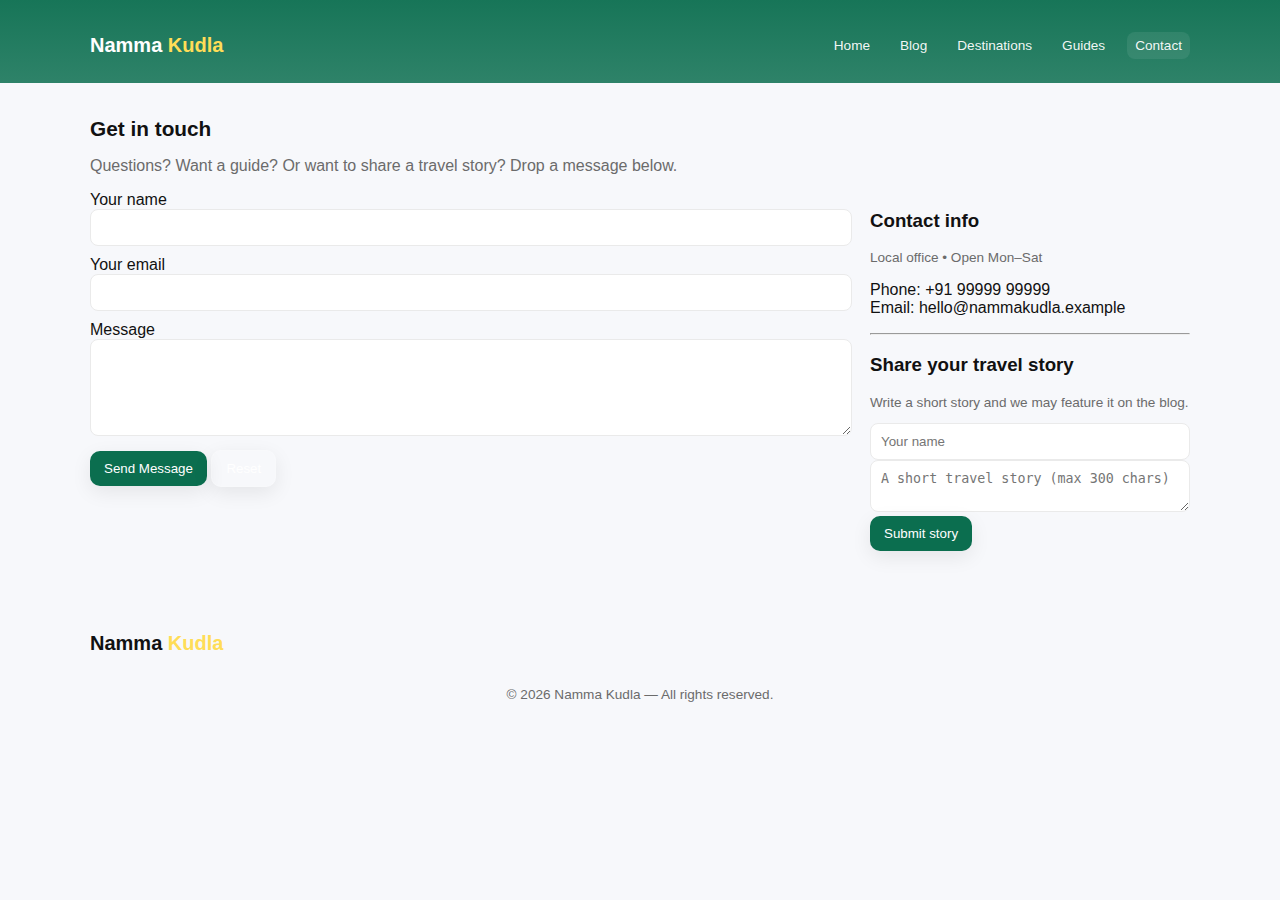
<file: contact.html>
<!doctype html>
<html lang="en">
<head>
  <meta charset="utf-8" />
  <meta name="viewport" content="width=device-width,initial-scale=1" />
  <title>Namma Kudla — Contact</title>
  <link rel="stylesheet" href="style.css" />
</head>
<body>
  <header class="site-header small">
    <div class="container header-inner">
      <a href="index.html" class="brand">Namma <span>Kudla</span></a>
      <nav class="main-nav" id="mainNav5">
        <a href="index.html">Home</a>
        <a href="blog.html">Blog</a>
        <a href="destinations.html">Destinations</a>
        <a href="guides.html">Guides</a>
        <a href="contact.html" class="active">Contact</a>
      </nav>
      <button class="nav-toggle" id="navToggle5" aria-label="Toggle menu">☰</button>
    </div>
  </header>

  <main class="container">
    <section class="section-white">
      <h1 class="section-title">Get in touch</h1>
      <p class="muted">Questions? Want a guide? Or want to share a travel story? Drop a message below.</p>

      <div class="contact-grid">
        <form id="contactForm" class="contact-form">
          <label>
            Your name
            <input type="text" name="name" required />
          </label>
          <label>
            Your email
            <input type="email" name="email" required />
          </label>
          <label>
            Message
            <textarea name="message" rows="5" required></textarea>
          </label>
          <div class="form-row">
            <button class="btn" type="submit">Send Message</button>
            <button class="btn ghost" type="reset">Reset</button>
          </div>
          <p id="contactMsg" class="muted"></p>
        </form>

        <aside class="sidebox">
          <h3>Contact info</h3>
          <p class="muted small">Local office • Open Mon–Sat</p>
          <p>Phone: ‪+91 99999 99999‬<br>Email: hello@nammakudla.example</p>

          <hr/>

          <h3>Share your travel story</h3>
          <p class="muted small">Write a short story and we may feature it on the blog.</p>
          <form id="storyForm">
            <input type="text" name="author" placeholder="Your name" required/>
            <textarea name="story" placeholder="A short travel story (max 300 chars)" maxlength="300" required></textarea>
            <button class="btn" type="submit">Submit story</button>
          </form>
          <p id="storyMsg" class="muted"></p>
        </aside>
      </div>
    </section>
  </main>

  <footer class="site-footer small">
    <div class="container footer-inner">
      <a class="brand" href="index.html">Namma <span>Kudla</span></a>
      
    </div>
    <div class="container copyright">
      © <span id="year5"></span> Namma Kudla — All rights reserved.
    </div>
  </footer>

  <script src="script.js"></script>
</body>
</html>
</file>
<file: style.css>
* {
  box-sizing: border-box;
}

body {
  margin: 0;
  background: #f7f8fb;
  color: #111;
  font-family: Inter, Arial, sans-serif;
  -webkit-font-smoothing: antialiased;
}

.container {
  width: 92%;
  max-width: 1100px;
  margin: 0 auto;
}

/* Header */
.site-header {
  background: linear-gradient(180deg, rgba(11,110,79,0.95), rgba(11,110,79,0.85));
  color: #fff;
  padding-bottom: 18px;
  
}

.site-header.small {
  padding: 14px 0 6px;
}

.header-inner {
  display: flex;
  align-items: center;
  justify-content: space-between;
  padding: 18px 0;
}

.brand {
  font-weight: 700;
  font-size: 1.25rem;
  color: #fff;
  text-decoration: none;
}

.brand span {
  color: #ffdd57;
}

.main-nav {
  display: flex;
  gap: 14px;
  align-items: center;
}

.main-nav a {
  color: rgba(255,255,255,0.95);
  text-decoration: none;
  padding: 6px 8px;
  border-radius: 8px;
}

.main-nav a.active,
.main-nav a:hover {
  background: rgba(255,255,255,0.08);
}

.nav-toggle {
  display: none;
  background: transparent;
  border: 0;
  color: #fff;
  font-size: 1.4rem;
}

/* Hero Section */
.hero {
  padding: 40px 0 80px;
}

.hero-inner {
  max-width: 900px;
}

.hero h1 {
  font-size: 2.1rem;
  margin: 0 0 8px;
}

.hero p {
  margin: 0 0 16px;
  color: rgba(255,255,255,0.95);
}

.btn {
  background: #0b6e4f;
  color: #fff;
  padding: 10px 14px;
  border-radius: 10px;
  text-decoration: none;
  border: 0;
  cursor: pointer;
  display: inline-block;
  box-shadow: 0 6px 20px rgba(15,15,15,0.08);
}

.btn.ghost {
  background: transparent;
  border: 1px solid rgba(255,255,255,0.2);
}

.btn.small {
  padding: 8px 10px;
  font-size: 0.9rem;
}

.link {
  color: #0b6e4f;
  text-decoration: none;
  font-weight: 600;
}

/* Features */
.features {
  display: grid;
  grid-template-columns: repeat(3, 1fr);
  gap: 18px;
  margin-top: -60px;
}

.card {
  background: #ffffff;
  border-radius: 12px;
  padding: 0;
  overflow: hidden;
  box-shadow: 0 6px 20px rgba(15,15,15,0.08);
}

.card img {
  width: 100%;
  height: 160px;
  object-fit: cover;
}

.card .feature {
  padding: 14px;
}

/* Slider */
.slider {
  position: relative;
  border-radius: 12px;
  overflow: hidden;
  box-shadow: 0 6px 20px rgba(15,15,15,0.08);
  margin-top: 14px;
}

.slide {
  display: none;
  position: relative;
}

.slide.active {
  display: block;
}

.slide img {
  width: 100%;
  height: 320px;
  object-fit: cover;
}

.slide-caption {
  position: absolute;
  left: 18px;
  bottom: 18px;
  background: linear-gradient(180deg, rgba(0,0,0,0), rgba(0,0,0,0.45));
  color: #fff;
  padding: 18px;
  border-radius: 10px;
  max-width: 70%;
}

.slide-btn {
  position: absolute;
  top: 50%;
  transform: translateY(-50%);
  background: rgba(0,0,0,0.35);
  border: 0;
  color: #fff;
  font-size: 2rem;
  padding: 6px 10px;
  border-radius: 8px;
  cursor: pointer;
}

.slide-btn.prev {
  left: 8px;
}

.slide-btn.next {
  right: 8px;
}

/* Sections */
.section-white {
  background: transparent;
  padding: 28px 0;
}

.section-title {
  margin: 6px 0 14px;
  font-size: 1.3rem;
}

.muted {
  color: #6b6b6b;
}

.small {
  font-size: 0.85rem;
}

.search-row {
  display: flex;
  gap: 8px;
  margin-bottom: 12px;
}

.search-row input {
  flex: 1;
  padding: 10px;
  border-radius: 10px;
  border: 1px solid #e5e5e5;
}

/* Posts */
.posts-grid {
  display: grid;
  grid-template-columns: repeat(3, 1fr);
  gap: 16px;
}

.post-card {
  background: #ffffff;
  border-radius: 12px;
  overflow: hidden;
  box-shadow: 0 6px 20px rgba(15,15,15,0.08);
  display: flex;
  flex-direction: column;
}

.post-card img {
  height: 160px;
  object-fit: cover;
}

.post-body {
  padding: 12px;
  flex: 1;
  display: flex;
  flex-direction: column;
}

.post-meta {
  display: flex;
  gap: 8px;
  align-items: center;
  margin-top: auto;
}

.tag {
  background: #eef6f1;
  color: #0b6e4f;
  padding: 6px 8px;
  border-radius: 8px;
  font-weight: 600;
}

.link.small {
  background: none;
  border: 0;
  color: #0b6e4f;
  cursor: pointer;
}

/* Destinations */
.dest-grid {
  display: grid;
  grid-template-columns: repeat(3, 1fr);
  gap: 16px;
}

.dest-card {
  background: #ffffff;
  border-radius: 12px;
  overflow: hidden;
  box-shadow: 0 6px 20px rgba(15,15,15,0.08);
}

.dest-card img {
  height: 200px;
  
  object-fit: cover;
  width: 100%;
}

.dest-body {
  padding: 12px;
}

/* Guides */
.guides-grid {
  display: grid;
  grid-template-columns: repeat(2, 1fr);
  gap: 16px;
}

.guide-card {
  display: flex;
  gap: 12px;
  background: #ffffff;
  padding: 12px;
  border-radius: 12px;
  box-shadow: 0 6px 20px rgba(15,15,15,0.08);
  align-items: flex-start;
}

.guide-card img {
  width: 120px;
  height: 120px;
  object-fit: cover;
  border-radius: 8px;
}

/* Contact */
.contact-grid {
  display: grid;
  grid-template-columns: 1fr 320px;
  gap: 18px;
}

.contact-form label {
  display: block;
  margin-bottom: 10px;
}

.contact-form input,
.contact-form textarea,
.sidebox input,
.sidebox textarea {
  width: 100%;
  padding: 10px;
  border-radius: 8px;
  border: 1px solid #eaeaea;
}

/* Footer */
.site-footer {
  padding: 18px 0 40px;
}

.footer-inner {
  display: flex;
  justify-content: space-between;
  align-items: center;
  padding: 18px 0;
  border-top: 1px solid rgba(255,255,255,0.03);
}

.site-footer .brand {
  color: #111;
}


.copyright {
  text-align: center;
  padding: 14px 0;
  color: #6b6b6b;
}

/* Responsive */
@media (max-width: 980px) {
  .features,
  .posts-grid,
  .dest-grid {
    grid-template-columns: repeat(2, 1fr);
  }
}

@media (max-width: 700px) {
  .main-nav {
    display: none;
    position: absolute;
    right: 16px;
    top: 68px;
    background: #ffffff;
    padding: 10px;
    border-radius: 10px;
    box-shadow: 0 6px 20px rgba(15,15,15,0.08);
    flex-direction: column;
  }

  .nav-toggle {
    display: inline-block;
  }

  .hero h1 {
    font-size: 1.5rem;
  }

  .features,
  .posts-grid,
  .dest-grid,
  .guides-grid,
  .contact-grid {
    grid-template-columns: 1fr;
  }

  .slide-caption {
    max-width: 90%;
 }
}
</file>
